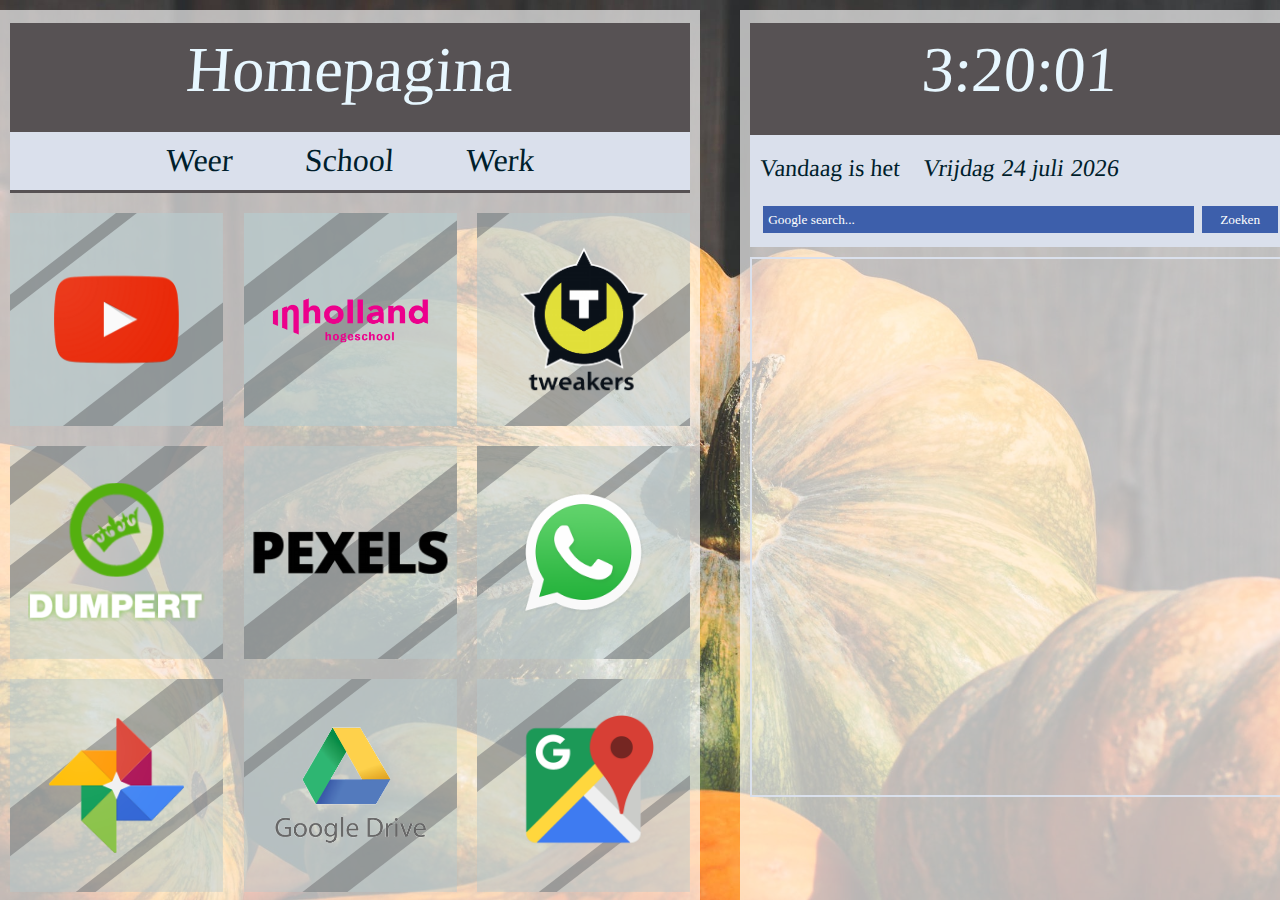
<file: Homepagina website/html/index.html>
<!DOCTYPE html>
<html id="homepagina">
	<head>
		<meta charset="utf-8" />
		<meta name = "keywords" content="Links, Homepagina" />
		<meta name = "description" content="Homepagina links voor job" />		
		<title>Homepagina</title>
		<link rel="stylesheet" type="text/css" href="../css/css.css" />
		<link href="https://fonts.googleapis.com/css?family=Yanone+Kaffeesatz:300" rel="stylesheet">
		<script src="../script/newscript.js"></script>
		
	</head>
	 <body onload="startTime(), getdate()">
		<section id="hoofdpagina">
			<header id="hoofdpaginahead">
				<h1>Homepagina</h1>
				<nav id="hoofdmenunav">
					<ul id="hoofdmenu">
						<li class="submenu"><a class="link" href="weer.html">Weer</a></li>
						<li class="submenu"><a class="link" href="School.html">School</a></li>
						<li class="submenu"><a class="link"href="#">Werk</a></li>
					</ul>
				</nav>				
			</header>	
									
				<section id="linken">
						<section id="eerste-rij">
								<article class="act1">
									<a href="https://www.youtube.com" target="_blank" title="Youtube" id="youtube"></a>
								</article>
								
								<article class="act2">
									<a href="https://insite.inholland.nl/CookieAuth.dll?GetLogon?curl=Z2F&reason=0&formdir=3" target="_blank" title="Inholland insite" id="Inholland"></a>
								</article> 
								
								<article class="act3">
									<a href="https://tweakers.net" target="_blank" title="Tweakers" id="tweakers"></a>
								</article>					
						</section>

						<section id="tweede-rij">
								<article class="act1">
									<a href="http://www.dumpert.nl" target="_blank" title="Dumpert" id="dumpert"></a>
								</article>
								
								<article class="act2">
									<a  href="https://www.pexels.com" target="_blank" title="Pexels" id="pexels"></a>
								</article> 
								
								<article class="act3">
									<a  href="https://web.whatsapp.com" target="_blank" title="Whatsapp" id="whatsapp"></a>
								</article>						
						</section>	
						
						<section id="derde-rij">
								<article class="act1">
									<a href="https://photos.google.com/?hl=nl" target="_blank" title="Google foto's" id="googlefotos"></a>
								</article>
								
								<article class="act2">
									<a  href="https://drive.google.com/drive/my-drive" target="_blank" title="Google drive" id="googledrive"></a>
								</article> 
								
								<article class="act3">
									<a  href="https://www.google.nl/maps?source=tldsi&hl=nl" target="_blank" title="Google maps" id="googlemaps"></a>
								</article>						
						</section>	
				</section>
		</section>
		
			<aside id="extra">
				<header id="sidepaginahead">
					<h4 id="clock"></h4>
				</header>
				
				<header id="sidepaginaheadsub">
					<h3>Vandaag is het </h3>
					<nav id="datummenunav">
						<ul id="datummenu">
							<li class="datumsubmenu"><p id="dag"></p></li>
							<li class="datumsubmenu"><p id="datum"></p></li>
							<li class="datumsubmenu"><p id="maand"></p></li>
							<li class="datumsubmenu"><p id="jaar"></p></li>
						</ul>
					</nav>						
				</header>
				
				<section id="googlebox">
					<input class="googlesearch" type="text" placeholder="Google search..." id="googleinfo" onkeydown="google(event)"/>
					<input class="googlekey"  type="button" value="Zoeken" onclick="googlekey()" />				
				</section>

				<iframe id="agenda" src="https://calendar.google.com/calendar/embed?src=jobvermeulen%40gmail.com&ctz=Europe%2FAmsterdam"></iframe>
			</aside>
	</body>	
</html>
</file>
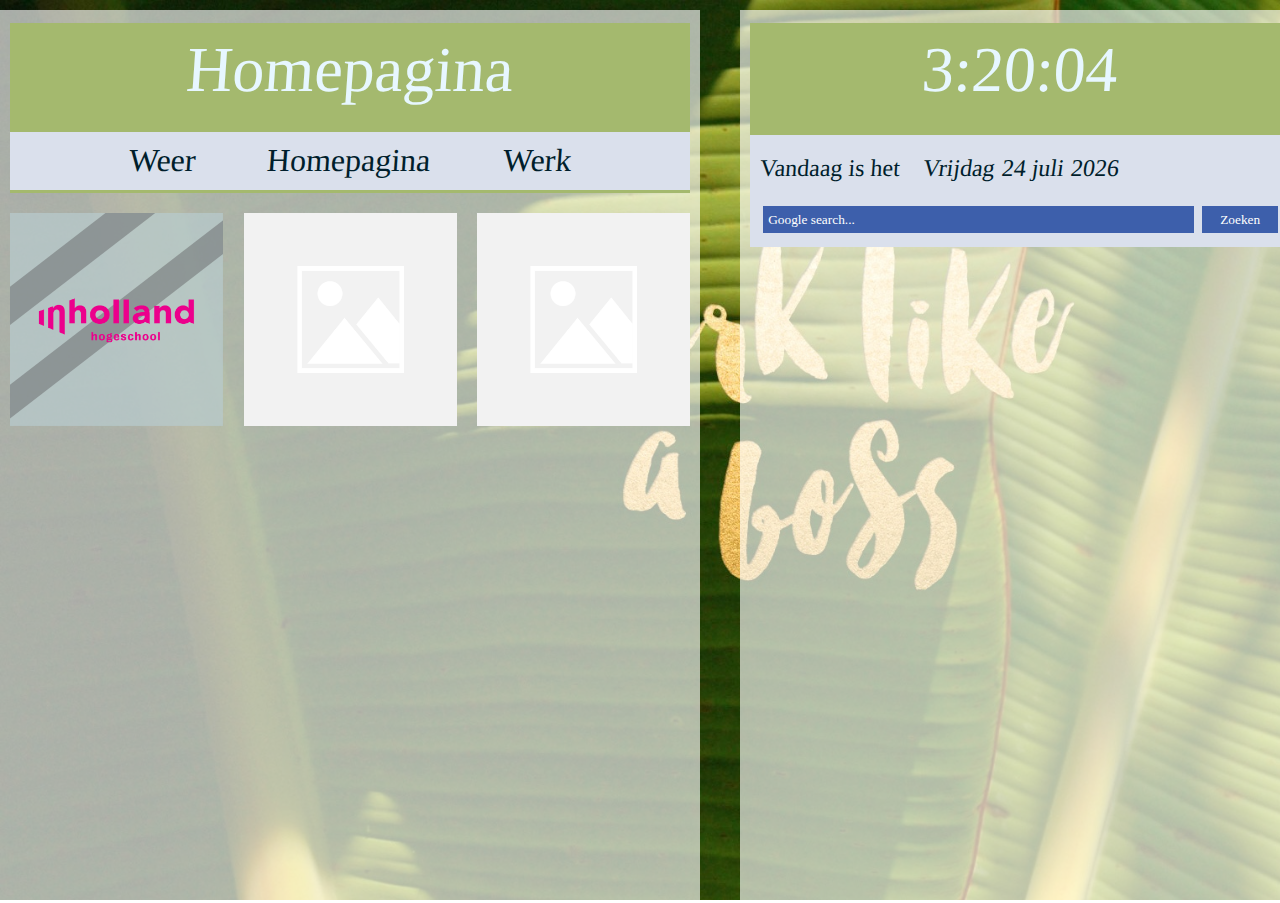
<file: Homepagina website/html/School.html>
<!DOCTYPE html>
<html id="schoolpagina">
	<head>
		<meta charset="utf-8" />
		<meta name = "keywords" content="Links, School" />
		<meta name = "description" content="Handige school pagina linkjes voor Job" />		
		<title>School pagina</title>
		<link rel="stylesheet" type="text/css" href="../css/css.css" />
		<link href="https://fonts.googleapis.com/css?family=Yanone+Kaffeesatz:300" rel="stylesheet">
		<script src="../script/newscript.js"></script>

	</head>
	 <body onload="startTime(),getdate()">
		<section id="hoofdpagina">
			<header id="schoolpaginahead">
				<h1>Homepagina</h1>
				<nav id="hoofdmenunav">
					<ul id="hoofdmenu">
						<li class="submenu"><a class="link" href="weer.html">Weer</a></li>
						<li class="submenu"><a class="link" href="index.html">Homepagina</a></li>
						<li class="submenu"><a class="link"href="#">Werk</a></li>
					</ul>
				</nav>				
			</header>	
									
				<section id="linken">
						<section id="eerste-rij">
								<article class="act1">
									<a href="https://insite.inholland.nl/CookieAuth.dll?GetLogon?curl=Z2F&reason=0&formdir=3" target="_blank" title="Inholland insite" id="Inholland"></a>
								</article> 
						
								<article class="act2">
									<a href="https://bb.inholland.nl" target="_blank" title="Blackboard" id="blackboard"></a>
								</article>						
																
								<article class="act3">
									<a href="https://studentportal.inholland.nl/psc/CS92PRD/EMPLOYEE/SA/c/NUI_FRAMEWORK.PT_LANDINGPAGE.GBL" target="_blank" title="Cijfers en aanmelden" id="Cijfers_aanmelden"></a>
								</article>					
						</section>

						
				</section>
		</section>
		
			<aside id="extra">
				<header id="sidepaginaheadschool">
					<h4 id="clock"></h4>
				</header>
				
				<header id="sidepaginaheadsub">
					<h3>Vandaag is het </h3>
					<nav id="datummenunav">
						<ul id="datummenu">
							<li class="datumsubmenu"><p id="dag"></p></li>
							<li class="datumsubmenu"><p id="datum"></p></li>
							<li class="datumsubmenu"><p id="maand"></p></li>
							<li class="datumsubmenu"><p id="jaar"></p></li>
						</ul>
					</nav>	
				</header>
				
				<section id="googlebox">
					<input class="googlesearch" type="text" placeholder="Google search..." id="googleinfo" onkeydown="google(event)"/>
					<input class="googlekey"  type="button" value="Zoeken" onclick="googlekey()" />				
				</section>

				<!-- <iframe id="agenda" src="https://calendar.google.com/calendar/embed?src=jobvermeulen%40gmail.com&ctz=Europe%2FAmsterdam"></iframe> -->
			</aside>
	</body>	
</html>
</file>
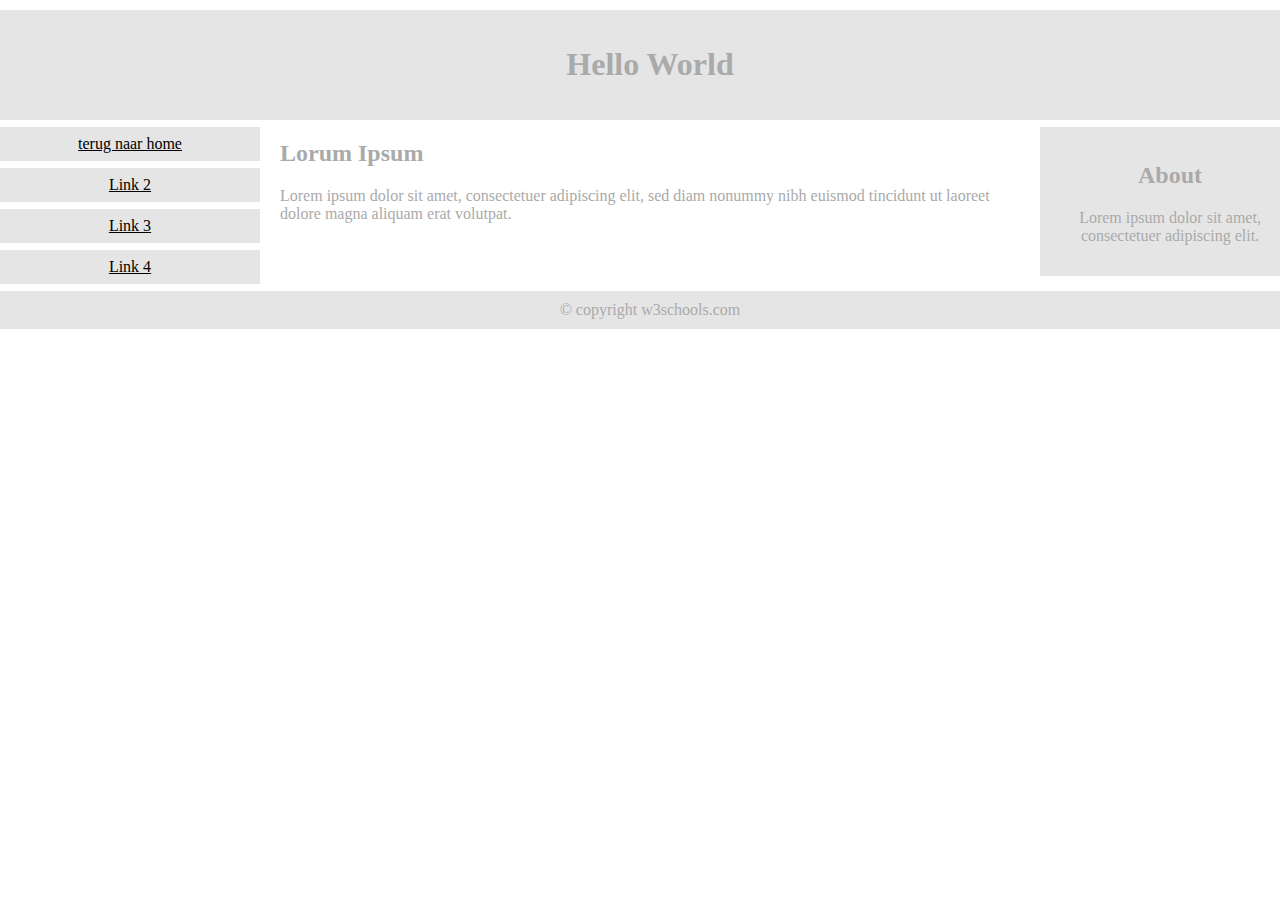
<file: Homepagina website/html/test_pagina.html>
<!DOCTYPE html>
<html id="homepagina">
	<head>
		<meta charset="utf-8" />
		<meta name = "keywords" content="Test, test pagina"/>
		<meta name = "description" content="test pagina voor job" />		
		<title>test pagina</title>
		<link rel="stylesheet" type="text/css" href="../css/Testcss.css" />
		<link href="https://fonts.googleapis.com/css?family=Yanone+Kaffeesatz:300" rel="stylesheet">
		<script src="../script/newscript.js"></script>
		<meta name="viewport" content="width=device-width, initial-scale=1.0">

	</head>
	 <body style="font-family:Verdana;color:#aaaaaa;">

		<div style="background-color:#e5e5e5;padding:15px;text-align:center;">
		  <h1>Hello World</h1>
		</div>

		<div style="overflow:auto">
		  <div class="menu">
			<a href="index.html">terug naar home</a>
			<a href="#">Link 2</a>
			<a href="#">Link 3</a>
			<a href="#">Link 4</a>
		  </div>

		  <div class="main">
			<h2>Lorum Ipsum</h2>
			<p>Lorem ipsum dolor sit amet, consectetuer adipiscing elit, sed diam nonummy nibh euismod tincidunt ut laoreet dolore magna aliquam erat volutpat.</p>
		  </div>

		  <div class="right">
			<h2>About</h2>
			<p>Lorem ipsum dolor sit amet, consectetuer adipiscing elit.</p>
		  </div>
		</div>

		<div style="background-color:#e5e5e5;text-align:center;padding:10px;margin-top:7px;">© copyright w3schools.com</div>

</body>
</html>
</file>
<file: Homepagina website/css/css.css>
html{
	padding-top:10px;
}
::placeholder {
    color: white;
    opacity: 1; /* Firefox */
}

:-ms-input-placeholder { /* Internet Explorer 10-11 */
   color: white;
}

::-ms-input-placeholder { /* Microsoft Edge */
   color: white;
}

#homepagina{
	background-image:url("../content/pompoen.jpeg");
	background-repeat: no-repeat;
	background-attachment: fixed;
	background-size: cover;
}
#weerpagina{
	background-image:url("../content/groen-beestje.jpg");
	background-repeat: no-repeat;
	background-attachment: fixed;
	background-size: cover;
}
#schoolpagina{
	background-image:url("../content/WorkLikeABosswallpaper_LeysaFlores.jpg");
	background-repeat: no-repeat;
	background-attachment: fixed;
	background-size: cover;
}

Body{
	width: 1300px;
	height: 892.7px;
	border-radius:2px;
	margin:auto;
}
#hoofdpagina{
	background-color: rgba(255,255,255,0.65);
	height: 892.7px;
	width: 700.2px;
}
/*hoofd*/
#hoofdpaginahead{
	width: 680.2px;
	height: 160px;
	margin-top:13.3px;
	margin-left:10px;
	margin-right:10px;
	background-color:#575254;
	float:left;
	text-align:center;
	padding-top:10px;
}
/* weer */
#hoofdpaginaheadweer{
	width: 680.2px;
	height: 160px;
	margin-top:13.3px;
	margin-left:10px;
	margin-right:10px;
	background-color:#354435;
	float:left;
	text-align:center;
	padding-top:10px;
}
/* school */
#schoolpaginahead{	
	width: 680.2px;
	height: 160px;
	margin-top:13.3px;
	margin-left:10px;
	margin-right:10px;
	background-color:#a4b96e;
	float:left;
	text-align:center;
	padding-top:10px;
}

h1{
	font-family:Bahnschrift;
	font-size:4em;
	color:#E7F7FF;
	font-weight:lighter;
	transform: skewX(-4deg);
	margin:0;
}
#hoofdmenunav{
	float:left;
	width:680.2px;
	height:58px;
	margin-top:25px;
}

#hoofdmenu{
    list-style:none;
    text-align:center;
	background-color:#DAE0EC;
	height:58px;
	margin:0px;
	padding:0px;
}

#hoofdmenu .submenu{
	display:inline-block;
	margin:0% 5% 0% 5%;
	margin-top:10px;
	transform: skewX(-4deg);
}

.link{
	text-decoration:none;
	color:#001E2C;
	font-family:Bahnschrift;
	font-size:2em;
	font-weight:lighter;
	-webkit-transition: all 0.5s ease;
    -moz-transition: all 0.5s ease;
    -o-transition: all 0.5s ease;
    -ms-transition: all 0.5s ease;
    transition: all 0.5s ease;
}

.link:hover{
	color:#A6CC5A;
}


/*Linken*/

#eerste-rij{
	width:680.2px;
	height:213px;
	float:left;
	margin-left:10px;
	margin-top:20px;
}
#tweede-rij{
	width:680.2px;
	height:213px;
	float:left;
	margin-left:10px;
	margin-top:20px;
}
#derde-rij{
	width:680.2px;
	height:213px;
	float:left;
	margin-left:10px;
	margin-top:20px;
}
article{
	width:213px;
	height:213px;
	float:left;
	-webkit-transition: all 0.5s ease;
    -moz-transition: all 0.5s ease;
    -o-transition: all 0.5s ease;
    -ms-transition: all 0.5s ease;
    transition: all 0.5s ease;
}
article:hover{
	box-shadow: 10px 10px 12px rgba(0,0,0,.4);
}

.act1{
	margin-right:20.6px;
}
.act2{
	margin-right:20.6px;
}
.act3{
	margin:0px;	
}
/*homepagina*/
		/*eerste rij*/
		#youtube{
			background-image:url("../content/youtube.svg");
			display:block;
			width:213px;
			height:213px;
		}

		#Inholland{
			background-image:url("../content/inholland.svg");
			display:block;
			width:213px;
			height:213px;
		}

		#tweakers{
			background-image:url("../content/tweakers.svg");
			display:block;
			width:213px;
			height:213px;
		}
		/*tweede rij*/
		#dumpert{
			background-image:url("../content/dumpert.svg");
			display:block;
			width:213px;
			height:213px;
		}
		#pexels{
			background-image:url("../content/pexels.svg");
			display:block;
			width:213px;
			height:213px;
		}
		#whatsapp{
			background-image:url("../content/whatsapp.svg");
			display:block;
			width:213px;
			height:213px;
		}
		/*derde rij*/
		#googlemaps{
			background-image:url("../content/googlemaps.svg");
			display:block;
			width:213px;
			height:213px;
		}
		#googledrive{
			background-image:url("../content/googledrive.svg");
			display:block;
			width:213px;
			height:213px;
		}
		#googlefotos{
			background-image:url("../content/googlefoto.svg");
			display:block;
			width:213px;
			height:213px;
		}

/*weerpagina*/
		/* eerste rij */
		#buienradar{
			background-image:url("../content/buienradar.svg");
			display:block;
			width:213px;
			height:213px;
		}
		#buienalarm{
			background-image:url("../content/buienalarm.svg");
			display:block;
			width:213px;
			height:213px;
		}
		#accuweather{
			background-image:url("../content/accuweather.svg");
			display:block;
			width:213px;
			height:213px;
		}
		/*tweede rij*/
		#knmi{
			background-image:url("../content/KNMI.svg");
			display:block;
			width:213px;
			height:213px;
		}
		
/* School pagina*/
		/* eerste rij */
		#Inholland{
			background-image:url("../content/inholland.svg");
			display:block;
			width:213px;
			height:213px;
		}
		#blackboard{
			background-image:url("../content/default-image.png");
			display:block;
			width:213px;
			height:213px;
			background-size: cover;
			background-position: center;
		}
		#Cijfers_aanmelden{
			background-image:url("../content/default-image.png");
			display:block;
			width:213px;
			height:213px;
			background-size: cover;
			background-position: center;			
		}



/*aside rij*/
#extra{
	background-color: rgba(255,255,255,0.65);
	height: 892.7px;
	width: 559.8px;
	float: right;
	z-index:99;
	margin-top:-892.7px;
}

/*aside head pagina*/
#sidepaginahead{
	width: 539.8px;
	height: 160px;
	margin-top:13.3px;
	margin-left:10px;
	margin-right:10px;
	background-color:#575254;
	float:left;
	text-align:center;
	padding-top:10px;
}
#sidepaginaheadweer{
	width: 539.8px;
	height: 160px;
	margin-top:13.3px;
	margin-left:10px;
	margin-right:10px;
	background-color:#354435;
	float:left;
	text-align:center;
	padding-top:10px;
}
#sidepaginaheadschool{
	width: 539.8px;
	height: 160px;
	margin-top:13.3px;
	margin-left:10px;
	margin-right:10px;
	background-color:#a4b96e;
	float:left;
	text-align:center;
	padding-top:10px;
}
#sidepaginaheadsub{
	background-color:#DAE0EC;
	z-index:200;
	float:left;
	width:539.8px;
	height:58px;
	margin-top:-58px;
	margin-left:10px;
	text-align:center;
}
#clock{
	font-family:Bahnschrift;
	font-size:4em;
	color:#E7F7FF;
	font-weight:lighter;
	transform: skewX(-4deg);
	margin:0;
}
h2{
	font-family:Bahnschrift;
	font-size:4em;
	color:#E7F7FF;
	font-weight:lighter;
	transform: skewX(-4deg);
	margin:0;
}
h3{
	color:#001E2C;
	font-family:Bahnschrift;
	font-size:1.5em;
	font-weight:lighter;
	margin-top:20px;
	margin-left:10px;
	float:left;
	transform: skewX(-4deg);
}
#datum{
	color:#001E2C;
	font-family:Bahnschrift;
	font-size:1.5em;
	font-weight:lighter;
	transform: skewX(-4deg);
}
#dag{
	color:#001E2C;
	font-family:Bahnschrift;
	font-size:1.5em;
	font-weight:lighter;
	transform: skewX(-4deg);
}
#maand{
	color:#001E2C;
	font-family:Bahnschrift;
	font-size:1.5em;
	font-weight:lighter;
	transform: skewX(-4deg);
}
#jaar{
	color:#001E2C;
	font-family:Bahnschrift;
	font-size:1.5em;
	font-weight:lighter;
	transform: skewX(-4deg);
}
#datummenunav{
	float:right;
	width:330px;
	padding:0px;
	margin-top:-20px;
	margin-right:40px;
}
#datummenu{
	list-style:none;
	padding:0px;
}
#datummenu .datumsubmenu{
	display:inline-block;
	margin:0% 1% 0% 1%;
	transform: skewX(-4deg);
}
.datumsubmenu{
	float:left;
}
/*agenda*/
#agenda{
	width:535.8px;
	height:535.8px;
	margin:10px;
	border:2px solid #DAE0EC;
}
/*Weer*/
#weer{
	float:left;
	margin-left:10px;
	border: 5px solid #DAE0EC;
	width: 529.8px;
	height:542px;
}
#weerradar{
	float:left;
	padding:14.9px;
}

/* Google */
#googlebox{
	float: left;
	margin-left:10px;
	border: 2px solid #DAE0EC;
	width:536px;
	height:50px;
	background-color:#DAE0EC;	
}

.googlesearch{
	border: 2px solid #DAE0EC;
	/* margin-top: 9px; */
	/* margin-bottom: 10px; */
	width: 424px;
	height: 25px;
	margin:9px 0px 9px 9px;
	font-family: Bahnschrift;
	font-weight: lighter;
	background-color: #3d5fab;
    color: white;
	padding-left:5px;
	border-radius: 1px;
}

.googlekey{
	border: 2px solid #DAE0EC;
	width: 80px;
	height: 31px;
	font-family: Bahnschrift;
	font-weight: lighter;
	background-color: #3d5fab;
	color: white;
	border-radius: 1px;
	-webkit-transition: all 0.5s ease;
    -moz-transition: all 0.5s ease;
    -o-transition: all 0.5s ease;
    -ms-transition: all 0.5s ease;
    transition: all 0.5s ease;
}

.googlekey:hover{
	border: 2px solid #DAE0EC;
	width: 80px;
	height: 31px;
	font-family: Bahnschrift;
	/* font-weight: lighter; */
	background-color: #2d4479;
	color: white;
	border-radius: 1px;

}
</file>
<file: Homepagina website/css/Testcss.css>
html{
	padding-top:10px;
}

Body{
	width: 1300px;
	height: 892.7px;
	border-radius:2px;
	margin:auto;
}

* {
  box-sizing: border-box;
}
.menu {
  float:left;
  width:20%;
  text-align:center;
}
.menu a {
  background-color:#e5e5e5;
  padding:8px;
  margin-top:7px;
  display:block;
  width:100%;
  color:black;
}
.main {
  float:left;
  width:60%;
  padding:0 20px;
}
.right {
  background-color:#e5e5e5;
  float:left;
  width:20%;
  padding:15px;
  margin-top:7px;
  text-align:center;
}

@media only screen and (max-width:620px) {
			  /* For mobile phones: */
			  Body, .menu, .main, .right {
				width:100%;
			  }
			}
</file>
